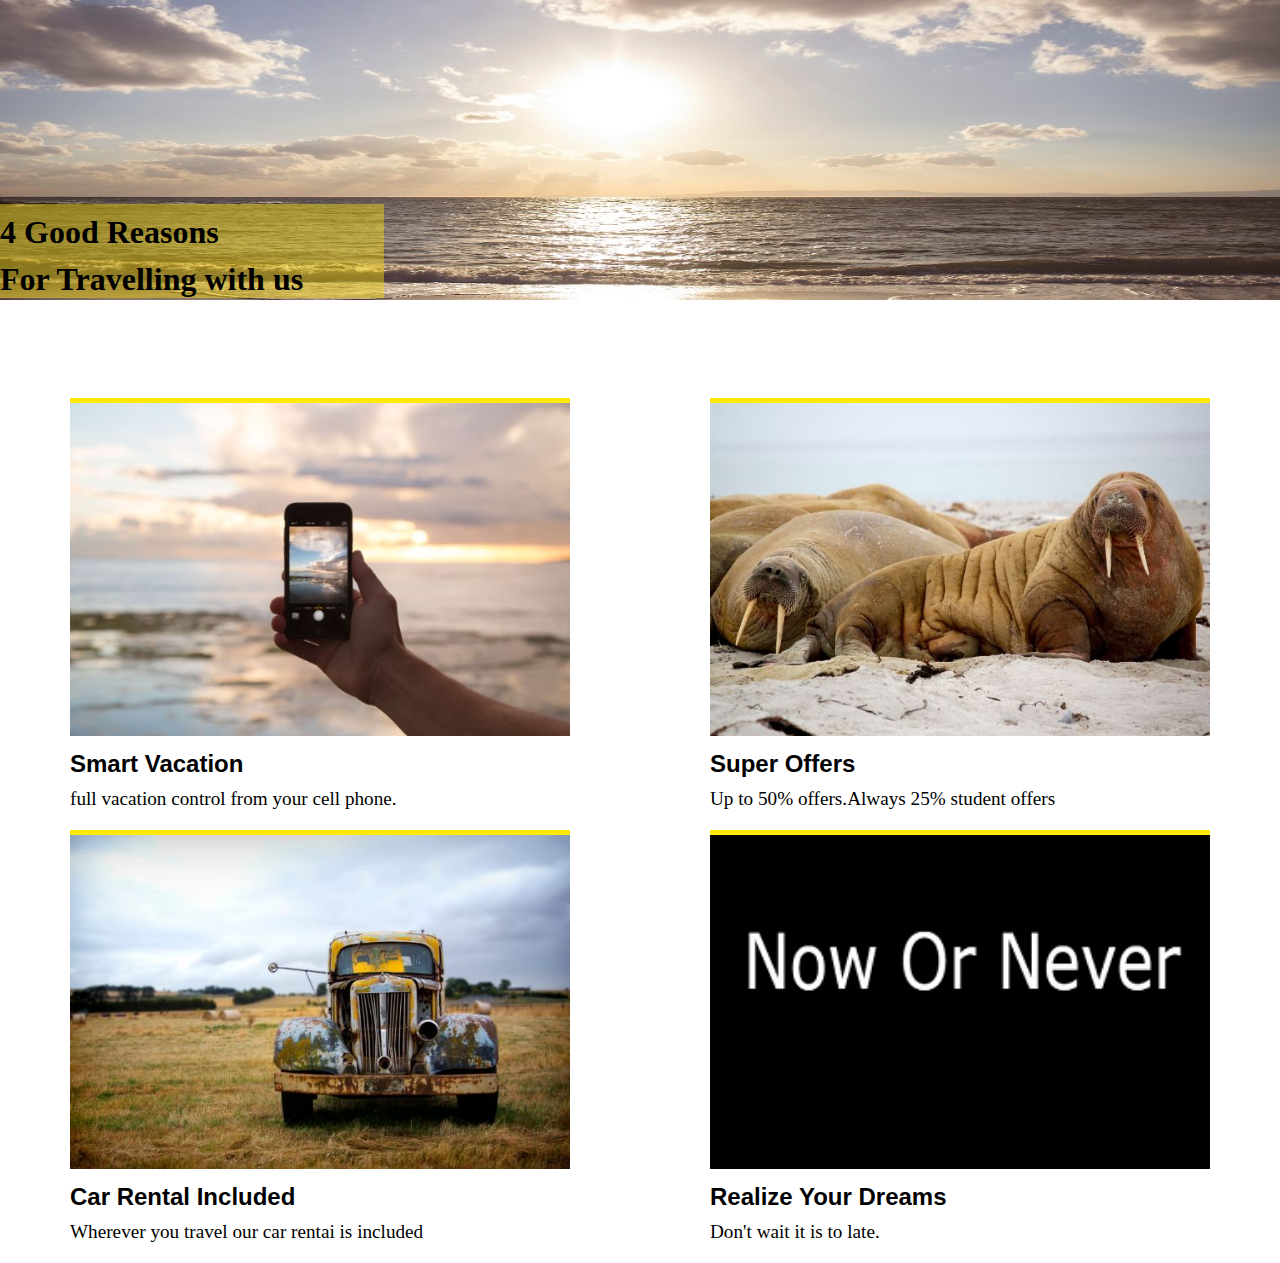
<file: ss10_bt1/index.html>
<!DOCTYPE html>
<html lang="en">
<head>
    <meta charset="UTF-8">
    <meta http-equiv="X-UA-Compatible" content="IE=edge">
    <meta name="viewport" content="width=device-width, initial-scale=1.0">
    <title>HN_JS230213_ĐoànĐĐ</title>
    <link rel="stylesheet" href="./style.css">
</head>
<body>
    <div id="content">
        <div id="beach3" >
            <img src="./imge/beach3.jpg" alt="">
            <h2>4 Good Reasons</h2>
            <h2>For Travelling with us</h2>
        </div>
        <article >
            <div id="main">
                <img src="./imge/cellphone.jpg" alt="">
                <h2>Smart  Vacation</h2>
                <p>full vacation control from your  cell phone.</p>
            </div>
            <div id="main">
                <img src="./imge/sealions.jpg" alt="">
                <h2>Super  Offers</h2>
                <p>Up to 50% offers.Always  25% student offers</p>
            </div>
           <div id="main">
            <img src="./imge/truck.jpg" alt="">
            <h2>Car  Rental Included</h2>
            <p>Wherever you travel our car  rentai is included</p>
           </div>
            <div id="main">
                <img src="./imge/nowornever.jpg" alt="">
                <h2>Realize Your Dreams</h2>
                <p>Don't wait it is to late.</p>
            </div>
        </article>
    </div>
    
</body>
</html>
</file>
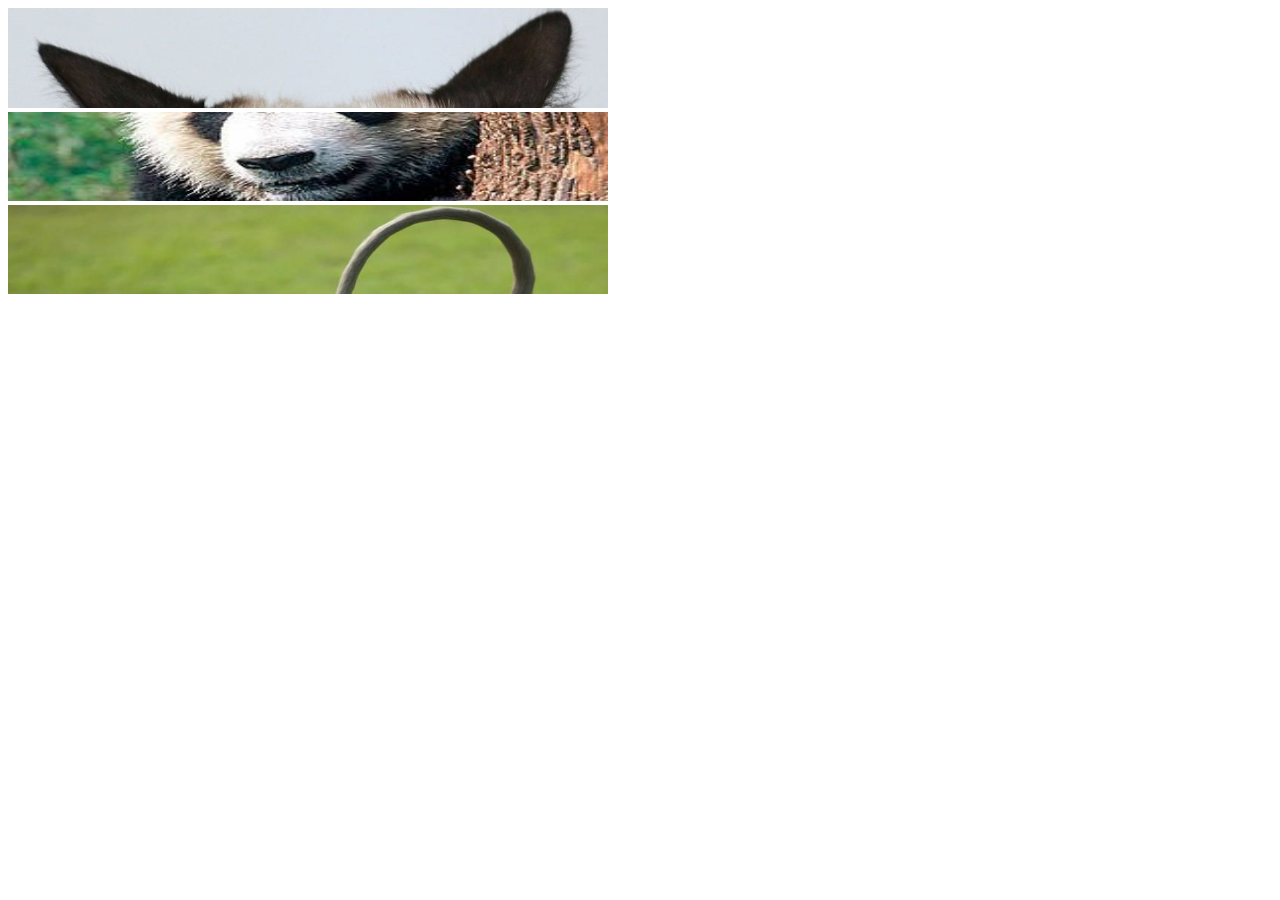
<file: SS10_BT3/index.html>
<!DOCTYPE html>
 <html lang="en">
 <head>
    <meta charset="UTF-8">
    <meta http-equiv="X-UA-Compatible" content="IE=edge">
    <meta name="viewport" content="width=device-width, initial-scale=1.0">
    <title>Document</title>
 </head>
 <body>
        <img id="img1" src="./Img/c1.jpg" height="100px" width="600px" onclick="chamimg1()"> <br>
        <img id="img2" src="./Img/g3.jpg" height="89px" width="600px" onclick="chamimg2()"><br>
        <img id="img3" src="./Img/k1.jpg" height="89px" width="600px" onclick="chamimg3()"/>
        <script>
            let con1 = 0;
            let con2 = 1;
            let con3 = 2;
            function chamimg1() {
            let img1 = document.getElementById('img1');
            let img2 = document.getElementById('img2');
            let img3 = document.getElementById('img3');
                con1++ ;
                if (con1 == 1 ) {
                    img1.src = "./Img/c1.jpg"                   
                }else if (con1 == 2){
                    img1.src = "./Img/g1.jpg"   
                }else {
                    img1.src ='Img/k1.jpg';
                    con1 =  0;
            }
                console.log ( 'con1 trong ham 1', con1)
                checkshadow()
            }
                function  chamimg2(){
                    con2++ ;
                    if (con2 == 1){
                        img2.src = './Img/c2.jpg';
                    }else if(con2 == 2){
                        img2.src = './Img/g2.jpg' ;
                    }else {
                        img2.src = './Img/k2.jpg'  ; 
                        con2 = 0 ;
                 }
                 console.log('con2 trong ham 2 ',con2)
                 checkshadow()
            }
                function chamimg3(){
                    con3++ ;
                    if (con3 == 1){
                        img3.src ='./Img/c3.jpg';
                    }else if(con3 == 2){
                        img3.src = './Img/g3.jpg' ;
                    }else {
                        img3.src = './Img/k3.jpg';
                        con3 = 0
                    }  
                 console.log('con3 trong ham 3',con3)
                 checkshadow()
             }
                        
                
             
             console.log('con1 = ',con1);
             console.log('con2 = ',con2);    
             console.log('con3 = ',con3);         
                    function checkshadow(){
                        if (con1 == con2 && con2 == con3) {
                            console.log('khong vao day'); 
                            img1.style.boxShadow = 'red 4px 4px 9px'
                            img2.style.boxShadow = 'red 4px 4px 9px'
                            img3.style.boxShadow = 'red 4px 4px 9px'
                        } else{
                            img1.style.boxShadow = 'blue 4px 4px 9px'
                            img2.style.boxShadow = 'blue 4px 4px 9px'
                            img3.style.boxShadow = 'blue 4px 4px 9px'
                    }     
                    }
        
        
        
        
         </script>
 </body>
 
 </html>
</file>
<file: ss10_bt1/style.css>
*{
    margin:0;
    padding: 0;
    box-sizing: border-box;
}
#container{
    display: flex;
    flex-wrap: wrap;
    justify-content:space-evenly
}

#beach3 img{
    width: 100%;
    height: 300px;
    
}
#beach3 h2 {
    background-color: rgba(252, 223, 7, 0.42);
    width:30% ;
    position:relative;
    padding-top: 10px;
    left: 0;
    bottom:100px;
    font-weight: 700;
    font-size: 2rem;
}
#main img{
    width: 500px;
    border-top: 5px solid rgb(255, 234, 0);
}  
article {
  display: flex;
  justify-content: space-around;
  flex-wrap: wrap;
}
#main{
   margin-bottom: 20px;
}
#main h2 {
    font-family:Arial, Helvetica, sans-serif;
    padding: 10px 0px;
}
#main p {
    font-size: 1.2rem;
}
</file>
